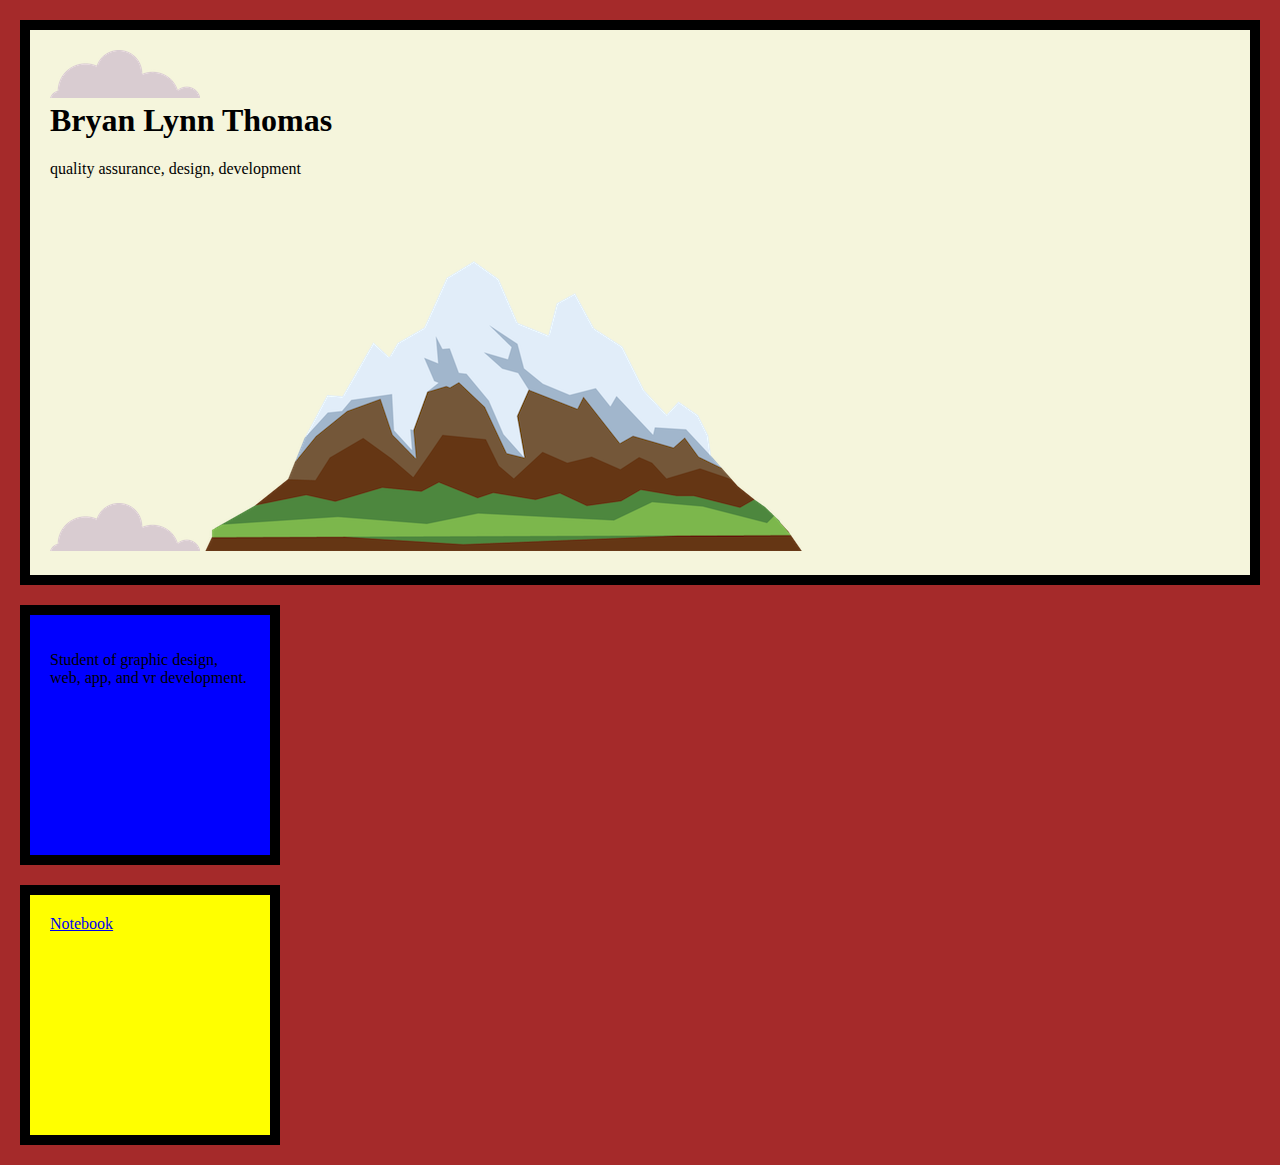
<file: index.html>
<!DOCTYPE html>
<html lang="en" dir="ltr">
  <head>
    <meta charset="utf-8">
    <title>Bryan Lynn Thomas</title>
    <link rel="stylesheet" type="text/css" href="styles/styles.css">
    <link rel="icon" href="images/favicon.ico">
  </head>
  <body>
    <div class="topContainer">
      <img src="images/cloud.png" alt="cloud-img">
      <h1>Bryan Lynn Thomas</h1>
      <p>quality assurance, design, development</p>
      <img src="images/cloud.png" alt="cloud-img">
      <img src="images/mountain.png" alt="mountain-img">

    </div>
    <div class="middleContainer">
      <p>Student of graphic design, web, app, and vr development.</p>

    </div>
    <div class="bottomContainer">
      <a href="notebook.html">Notebook</a>

    </div>

  </body>
</html>
</file>
<file: styles/styles.css>
body {
  margin: 0;
  background-color: brown;
}

div {
  background-color: beige;
  border: 10px;
  border-style: solid;
  margin: 20px;
  padding: 20px;
}

h1 {
  margin-top: 0;
}
.middleContainer {
  height: 200px;
  width: 200px;
  background-color: blue;
}
.bottomContainer {
  height: 200px;
  width: 200px;
  background-color: yellow;
}
</file>
